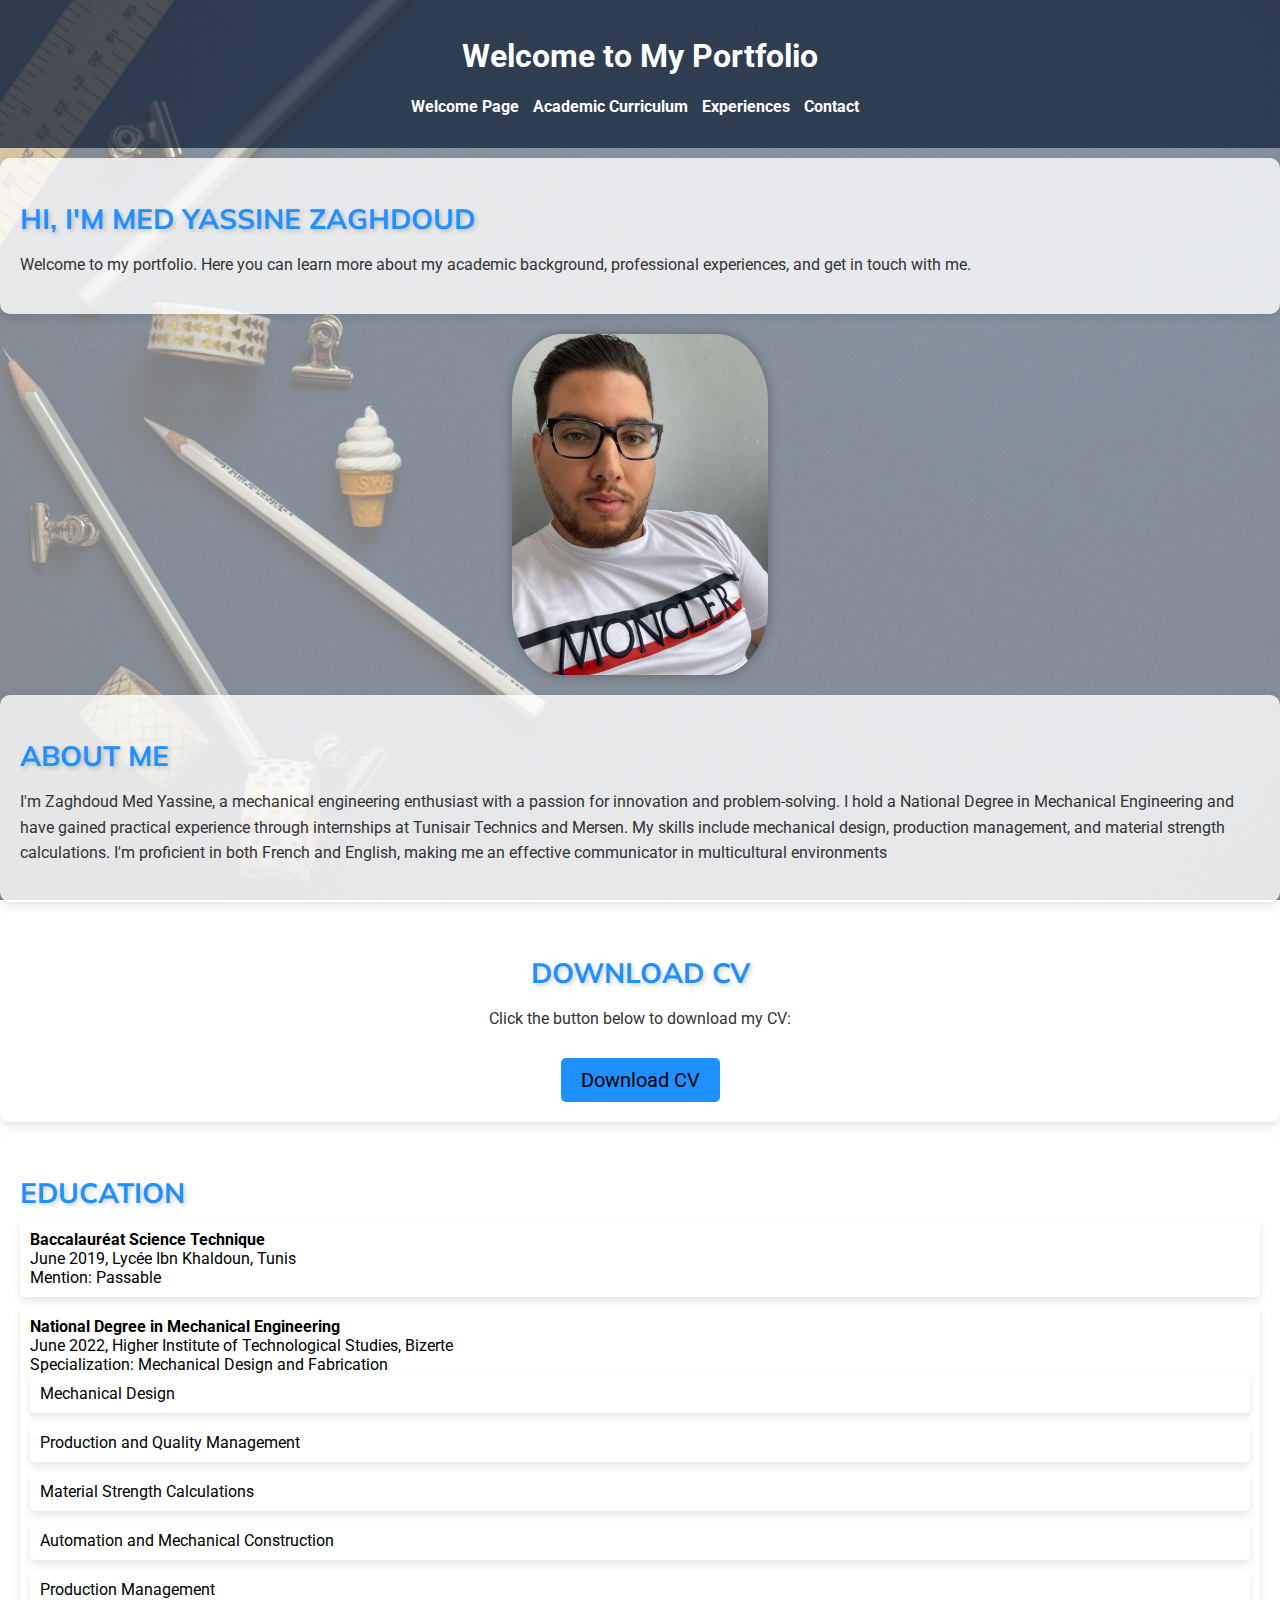
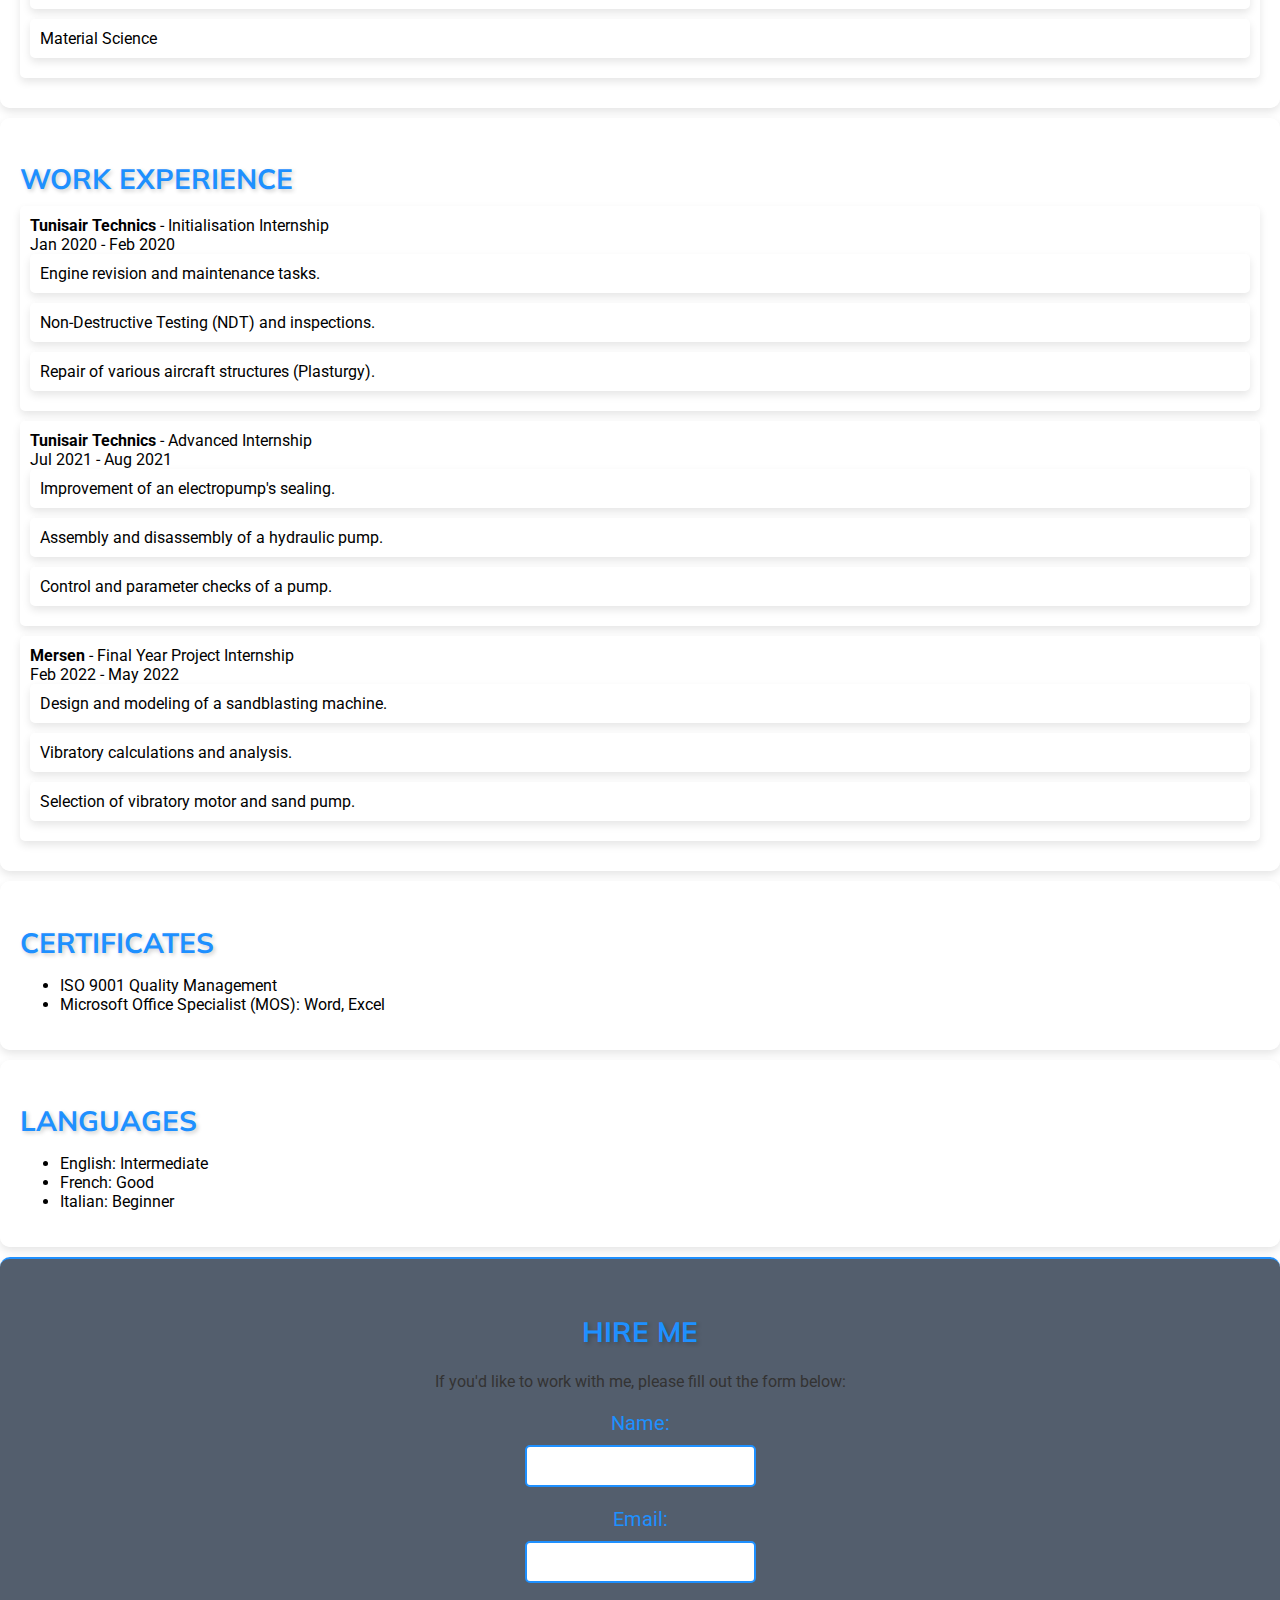
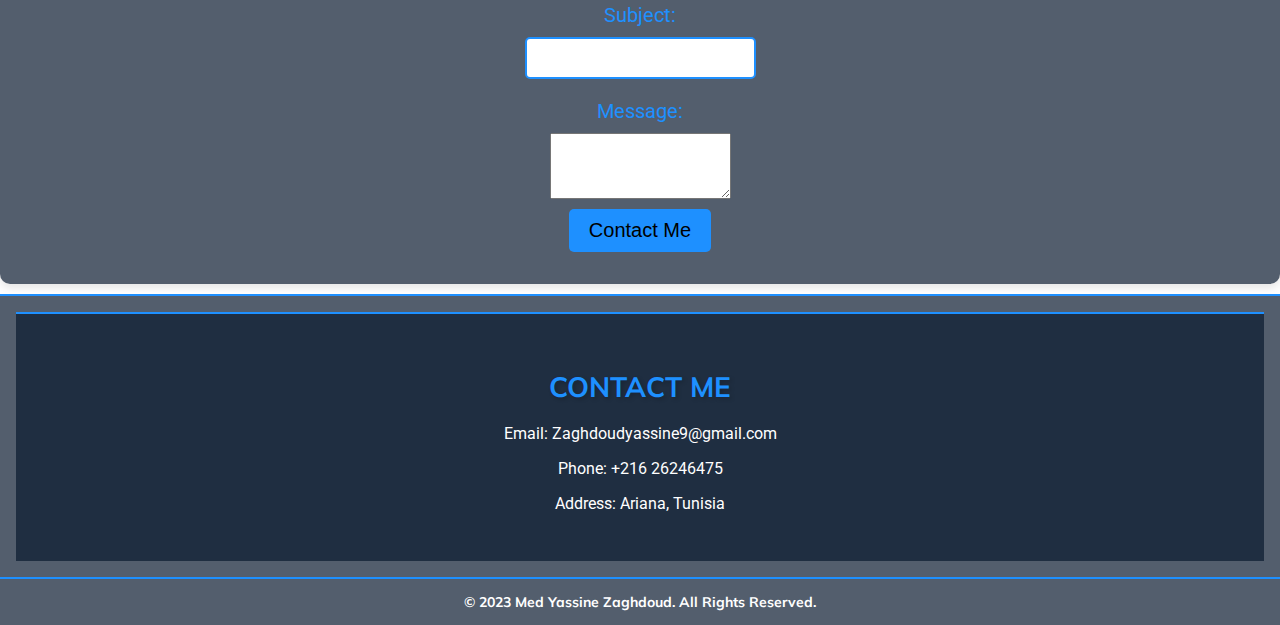
<file: index.html>
<!DOCTYPE html>
<html lang="en">
<head>
  <meta charset="UTF-8">
  <meta name="viewport" content="width=device-width, initial-scale=1.0">
  <link rel="stylesheet" href="styles.css">
  <link href="https://fonts.googleapis.com/css2?family=Roboto:wght@400;700&display=swap" rel="stylesheet">
  <link rel="preconnect" href="https://fonts.googleapis.com">
<link rel="preconnect" href="https://fonts.gstatic.com" crossorigin>
<link href="https://fonts.googleapis.com/css2?family=Mulish:ital,wght@0,200;0,300;1,200;1,300&display=swap" rel="stylesheet">
  <title>Accueil</title>
</head>
<body>
  <header>
    <h1>Welcome to My Portfolio</h1>
    <nav>
        <ul>
            <li><a href="#about-me">Welcome Page</a></li>
            <li><a href="#education">Academic Curriculum</a></li>
            <li><a href="#work-experience">Experiences</a></li>
            <li><a href="contact.html">Contact</a></li>
        </ul>
    </nav>
</header>

  <section>
    <h2>Hi, I'm Med Yassine Zaghdoud</h2>
    <p>Welcome to my portfolio. Here you can learn more about my academic background, professional experiences, and get in touch with me.</p>
  </section>

  <img id="yass" src="yass.jpg">
  
  <section id="about-me">
    <h2>About Me</h2>
    <p>I'm Zaghdoud Med Yassine, a mechanical engineering enthusiast with a passion for innovation and problem-solving. I hold a National Degree in Mechanical Engineering and have gained practical experience through internships at Tunisair Technics and Mersen. My skills include mechanical design, production management, and material strength calculations. I'm proficient in both French and English, making me an effective communicator in multicultural environments</p>
  </section>

  <section id="download-cv">
    <h2>Download CV</h2>
    <p>Click the button below to download my CV:</p>
    <a href="CV.pdf" download="CV.pdf" class="button">Download CV</a>
  </section>
  
  
<section id="education">
  <h2>Education</h2>
  <ul>
      <li>
          <strong>Baccalauréat Science Technique</strong>
          <br>June 2019, Lycée Ibn Khaldoun, Tunis
          <br>Mention: Passable
      </li>
      <li>
          <strong>National Degree in Mechanical Engineering</strong>
          <br>June 2022, Higher Institute of Technological Studies, Bizerte
          <br>Specialization: Mechanical Design and Fabrication
          <ul>
              <li>Mechanical Design</li>
              <li>Production and Quality Management</li>
              <li>Material Strength Calculations</li>
              <li>Automation and Mechanical Construction</li>
              <li>Production Management</li>
              <li>Material Science</li>
          </ul>
      </li>
  </ul>
</section>


<section id="work-experience">
  <h2>Work Experience</h2>
  <ul>
      <li>
          <strong>Tunisair Technics</strong> - Initialisation Internship
          <br>Jan 2020 - Feb 2020
          <ul>
              <li>Engine revision and maintenance tasks.</li>
              <li>Non-Destructive Testing (NDT) and inspections.</li>
              <li>Repair of various aircraft structures (Plasturgy).</li>
          </ul>
      </li>
      <li>
          <strong>Tunisair Technics</strong> - Advanced Internship
          <br>Jul 2021 - Aug 2021
          <ul>
              <li>Improvement of an electropump's sealing.</li>
              <li>Assembly and disassembly of a hydraulic pump.</li>
              <li>Control and parameter checks of a pump.</li>
          </ul>
      </li>
      <li>
          <strong>Mersen</strong> - Final Year Project Internship
          <br>Feb 2022 - May 2022
          <ul>
              <li>Design and modeling of a sandblasting machine.</li>
              <li>Vibratory calculations and analysis.</li>
              <li>Selection of vibratory motor and sand pump.</li>
          </ul>
      </li>
  </ul>
</section>
<section id="certificates">
  <h2>Certificates</h2>
  <ul>
      <li>ISO 9001 Quality Management</li>
      <li>Microsoft Office Specialist (MOS): Word, Excel</li>
  </ul>
</section>

<section id="languages">
  <h2>Languages</h2>
  <ul>
      <li>English: Intermediate</li>
      <li>French: Good</li>
      <li>Italian: Beginner</li>
  </ul>
</section>

<section id="hire-me">
  <h2>Hire Me</h2>
  <p>If you'd like to work with me, please fill out the form below:</p>
  
  <form id="hire-me-form" action="submit_form.php" method="post">
    <label for="name">Name:</label>
    <input type="text" id="name" name="name" required>
    
    <label for="email">Email:</label>
    <input type="email" id="email" name="email" required>
    
    <label for="subject">Subject:</label>
    <input type="text" id="subject" name="subject" required>
    
    <label for="message">Message:</label>
    <textarea id="message" name="message" rows="4" required></textarea>
    
    <input type="submit" class="button" value="Contact Me">
  </form>
</section>

<button id="scroll-to-top" title="Scroll to Top">↑</button>


<footer>
  <div id="contact">
    <h2>Contact Me</h2>
    <p>Email: Zaghdoudyassine9@gmail.com</p>
    <p>Phone: +216 26246475</p>
    <p>Address:  Ariana, Tunisia</p>
  </div>
</footer>

<footer id="copyright">
  <div class="row">
    <div class="col-twelve">
      <p>&copy; 2023 Med Yassine Zaghdoud. All Rights Reserved.</p>
    </div>
  </div>
</footer>

<script src="app.js">

</script>
</body>
</html>
</file>
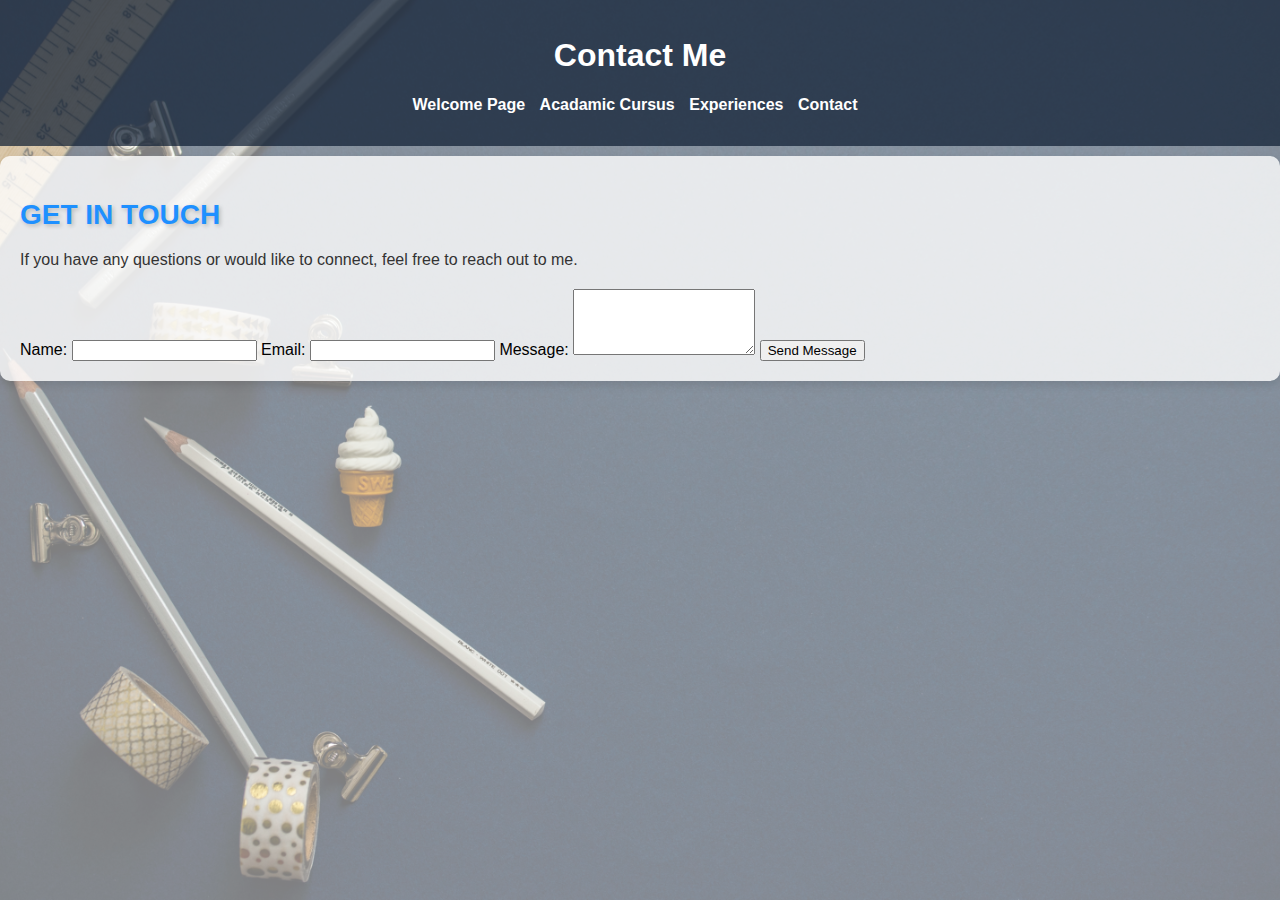
<file: contact.html>
<!DOCTYPE html>
<html lang="en">
<head>
  <meta charset="UTF-8">
  <meta name="viewport" content="width=device-width, initial-scale=1.0">
  <link rel="stylesheet" href="styles.css">
  <script src="app.js" defer></script>
  <title>Contact</title>
</head>
<body>
  <header>
    <h1>Contact Me</h1>
    <nav>
        <ul>
            <li><a href="index.html">Welcome Page</a></li>
            <li><a href="index.html#education">Acadamic Cursus</a></li>
            <li><a href="index.html#work-experience">Experiences</a></li>
            <li><a href="#contact.html">Contact</a></li>
          </ul>
    </nav>
  </header>

  <section>
    <h2>Get in Touch</h2>
    <p>If you have any questions or would like to connect, feel free to reach out to me.</p>

    <form action="#" method="post">
      <label for="name">Name:</label>
      <input type="text" id="name" name="name" required>

      <label for="email">Email:</label>
      <input type="email" id="email" name="email" required>

      <label for="message">Message:</label>
      <textarea id="message" name="message" rows="4" required></textarea>

      <button type="submit">Send Message</button>
    </form>
  </section>

</body>
</html>
</file>
<file: styles.css>
/* Import the Google Fonts */
@import url('https://fonts.googleapis.com/css2?family=Poppins:wght@400;700&display=swap');


/* Apply styles to the body */
body {
  font-family: 'Roboto', sans-serif;
  margin: 0;
  padding: 0;
  background-image: url('joanna-kosinska-7ACuHoezUYk-unsplash.jpg');
  background-size: cover;
  background-attachment: fixed;
  background-repeat: no-repeat;
  background-color: rgba(255, 255, 255, 0.5);
  background-blend-mode: lighten;
}

/* Style for the header */
header {
  background-color: rgba(10, 25, 47, 0.7); /* Metallic navy blue background */
  color: white;
  padding: 1em;
  text-align: center;
}

/* Style for the navigation links */
nav ul {
  list-style: none;
  padding: 0;
}

nav ul li {
  display: inline;
  margin-right: 10px;
}

nav ul li a {
  color: white;
  text-decoration: none;
  font-weight: bold;
}

nav ul li a:hover {
  color: #1e90ff; /* Royal blue color on hover */
}

/* Style for sections */
section {
  padding: 20px;
  text-align: left;
  background-color: rgba(255, 255, 255, 0.8);
  margin: 10px 0;
  box-shadow: 0px 4px 8px rgba(0, 0, 0, 0.1);
  border-radius: 10px;
}

/* Style for h2 headings */
section h2 {
  color: #1e90ff; /* Royal blue text color for headings */
  font-family: 'Mulish', sans-serif;
  font-size: 28px;
  font-weight: 700;
  text-transform: uppercase;
  margin-bottom: 10px;
  text-shadow: 2px 2px 4px rgba(0, 0, 0, 0.2);
}

/* Style for paragraphs */
section p {
  color: #333333;
  font-size: 16px;
  line-height: 1.6;
}

/* Style for the yass image */
#yass {
  display: block;
  margin: 20px auto;
  border-radius: 20%;
  box-shadow: 0 0 12px rgba(0, 0, 0, 0.3);
  max-width: 20%;
  height: auto;
}

/* Style for the "Download CV" section */
#download-cv {
  padding: 20px;
  text-align: center;
  background-color: rgba(255, 255, 255, 0.8);
  margin: 10px 0;
  box-shadow: 0px 4px 8px rgba(0, 0, 0, 0.1);
  border-radius: 10px;
}

#download-cv h2 {
  color: #1e90ff; /* Royal blue, matching h2 section text color */
  font-family: 'Mulish', sans-serif;
  font-size: 28px;
  font-weight: 700;
  text-transform: uppercase;
  margin-bottom: 10px;
  text-shadow: 2px 2px 4px rgba(0, 0, 0, 0.2);
}

#download-cv p {
  color: #333333;
  font-size: 16px;
  line-height: 1.6;
}

/* Style for the "Download CV" button */
#download-cv a.button {
  background-color: #1e90ff; /* Royal blue, matching h2 section text color */
  color: black;
  font-size: 20px;
  padding: 10px 20px;
  text-decoration: none;
  border: none;
  border-radius: 5px;
  cursor: pointer;
  transition: background-color 0.3s;
  margin-top: 10px;
  display: inline-block;
}

#download-cv a.button:hover {
  background-color: #F5DEB3; /* Lighten the button color on hover */
  color: black;
}


/* Style for lists in education and work experience sections */
#education ul,
#work-experience ul {
  list-style: none;
  padding: 0;
  margin: 0;
  text-align: left;
}

#education ul li,
#work-experience ul li {
  margin-bottom: 10px;
  background-color: #ffffff;
  padding: 10px;
  border-radius: 5px;
  box-shadow: 0 4px 8px rgba(0, 0, 0, 0.1);
}

/* Style for the footer */
footer {
  background-color: rgba(10, 25, 47, 0.7); /* Metallic navy blue background */
  color: white;
  padding: 1em;
  text-align: center;
  border-top: 2px solid #1e90ff; /* Royal blue top border */
}

/* Style for the contact section */
#contact {
  background-color: rgba(10, 25, 47, 0.7); /* Metallic navy blue background */
  color: white;
  padding: 2em;
  text-align: center;
  border-top: 2px solid #1e90ff; /* Royal blue top border */
}

#contact h2 {
  color: #1e90ff; /* Royal blue text color for "Contact Me" heading */
  font-family: 'Mulish', sans-serif;
  font-size: 28px;
  font-weight: 700;
  text-transform: uppercase;
  margin-bottom: 20px;
  text-shadow: 2px 2px 4px rgba(0, 0, 0, 0.2);
}

/* Style for the hire-me section */
#hire-me {
  background-color: rgba(10, 25, 47, 0.7); /* Metallic navy blue background */
  color: white;
  padding: 2em;
  text-align: center;
  border-top: 2px solid #1e90ff; /* Royal blue top border */
}

#hire-me h2 {
  color: #1e90ff; /* Royal blue text color for "Hire Me" heading */
  font-family: 'Mulish', sans-serif;
  font-size: 28px;
  font-weight: 700;
  text-transform: uppercase;
  margin-bottom: 20px;
  text-shadow: 2px 2px 4px rgba(0, 0, 0, 0.2);
}

/* Style for form elements in hire-me section */
#hire-me form {
  display: flex;
  flex-direction: column;
  align-items: center;
}

#hire-me label {
  color: #1e90ff; /* Royal blue text color for labels */
  font-size: 20px;
  margin-bottom: 10px;
}

#hire-me input[type="text"],
#hire-me input[type="email"],
#hire-me input[type="text"] {
  padding: 10px;
  margin-bottom: 20px;
  border: 2px solid #1e90ff; /* Metallic navy blue border for input fields */
  border-radius: 5px;
  font-size: 16px;
}

/* Style for the "Submit" button */
#hire-me button,
#hire-me input[type="submit"] {
  background-color: #1e90ff; /* Royal blue background for the button */
  color: black;
  font-size: 20px;
  padding: 10px 20px;
  text-decoration: none;
  border: none;
  border-radius: 5px;
  cursor: pointer;
  transition: background-color 0.3s;
  margin-top: 10px;
}

#hire-me button:hover,
#hire-me input[type="submit"]:hover {
  background-color: #F5DEB3; /* Lighten the button color on hover */
  color: black;
}

/* Style for the scroll-to-top button */
#scroll-to-top {
  display: none;
  position: fixed;
  bottom: 20px;
  right: 30px;
  z-index: 99;
  font-size: 20px;
  background-color: #1e90ff; /* Royal blue background color */
  color: black;
  border: none;
  border-radius: 50%;
  padding: 10px 15px;
  cursor: pointer;
  transition: background-color 0.3s, transform 0.3s;
}

#scroll-to-top:hover {
  background-color: #F5DEB3; /* Lighten the button color on hover */
  transform: scale(1.1);
}

/* Style for the copyright section */
#copyright {
  background-color: rgba(10, 25, 47, 0.7); /* Metallic navy blue background */
  color: white;
  padding: 1em;
  text-align: center;
  border-top: 2px solid #1e90ff; /* Royal blue top border */
  font-size: 14px;
}

#copyright p {
  margin: 0;
  font-family: 'Mulish', sans-serif;
  font-weight: 700;
}


/* Style for the scroll-to-top button */
#scroll-to-top {
  display: none;
  position: fixed;
  bottom: 20px;
  right: 30px;
  z-index: 99;
  font-size: 20px;
  background-color: #D4AF37; /* Soft gold background color */
  color: black; /* Text color for the button */
  border: none;
  border-radius: 50%; /* Make it a circle */
  padding: 10px 15px;
  cursor: pointer;
  transition: background-color 0.3s, transform 0.3s;
}

#scroll-to-top:hover {
  background-color: #F5DEB3; /* Lighten the button color on hover */
  transform: scale(1.1); /* Enlarge the button on hover */
}
</file>
